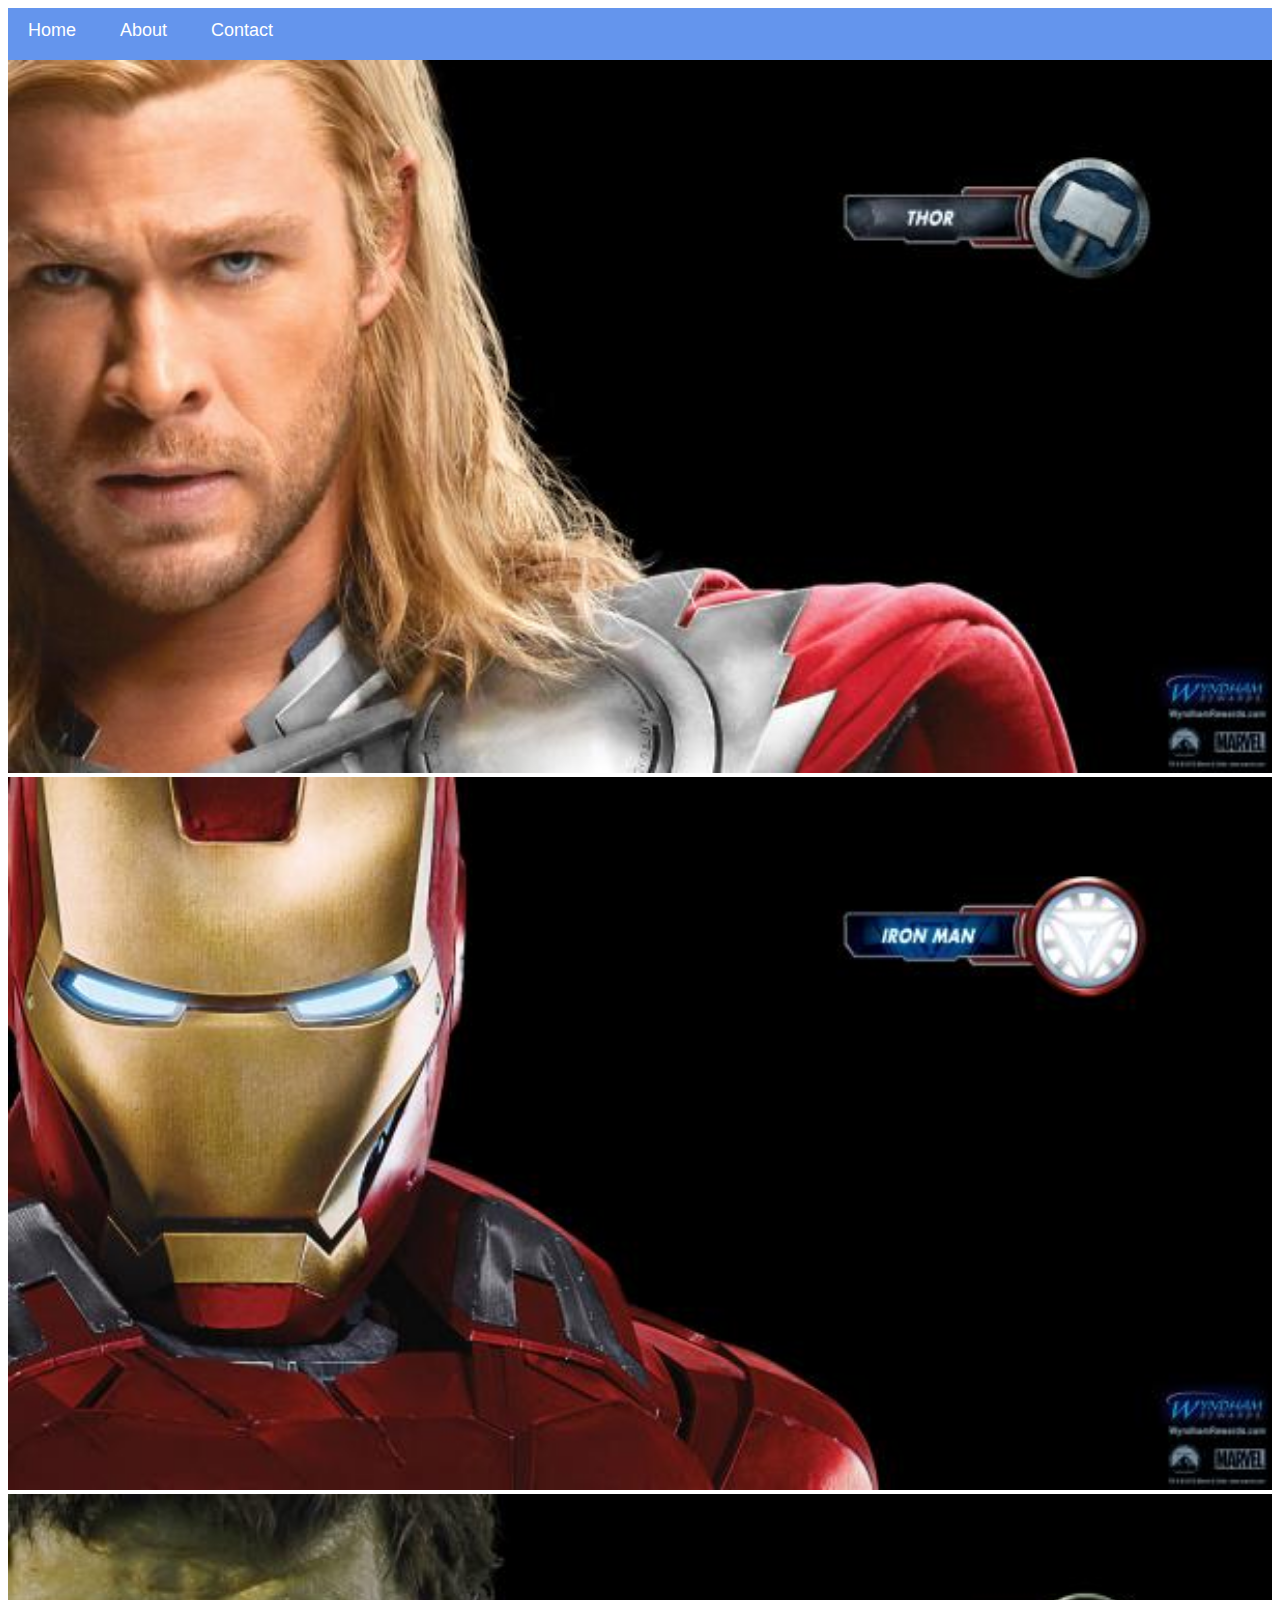
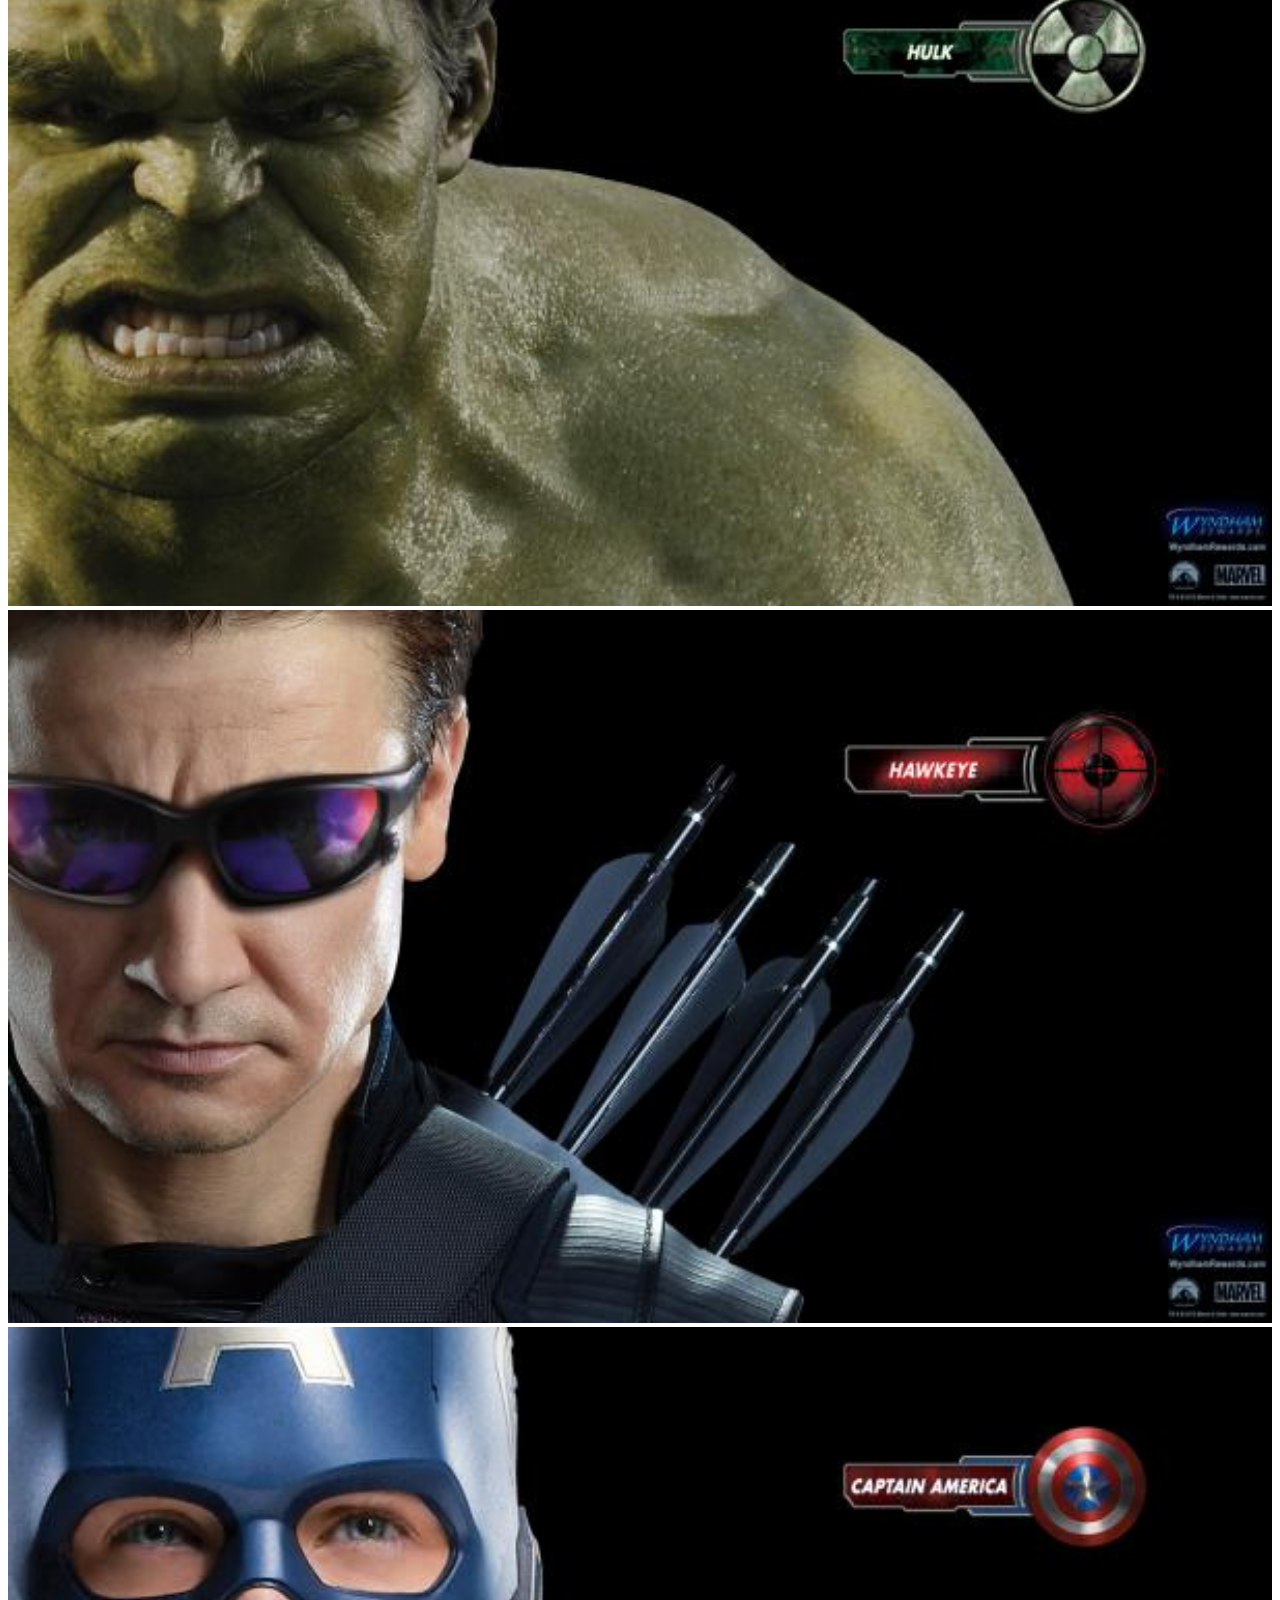
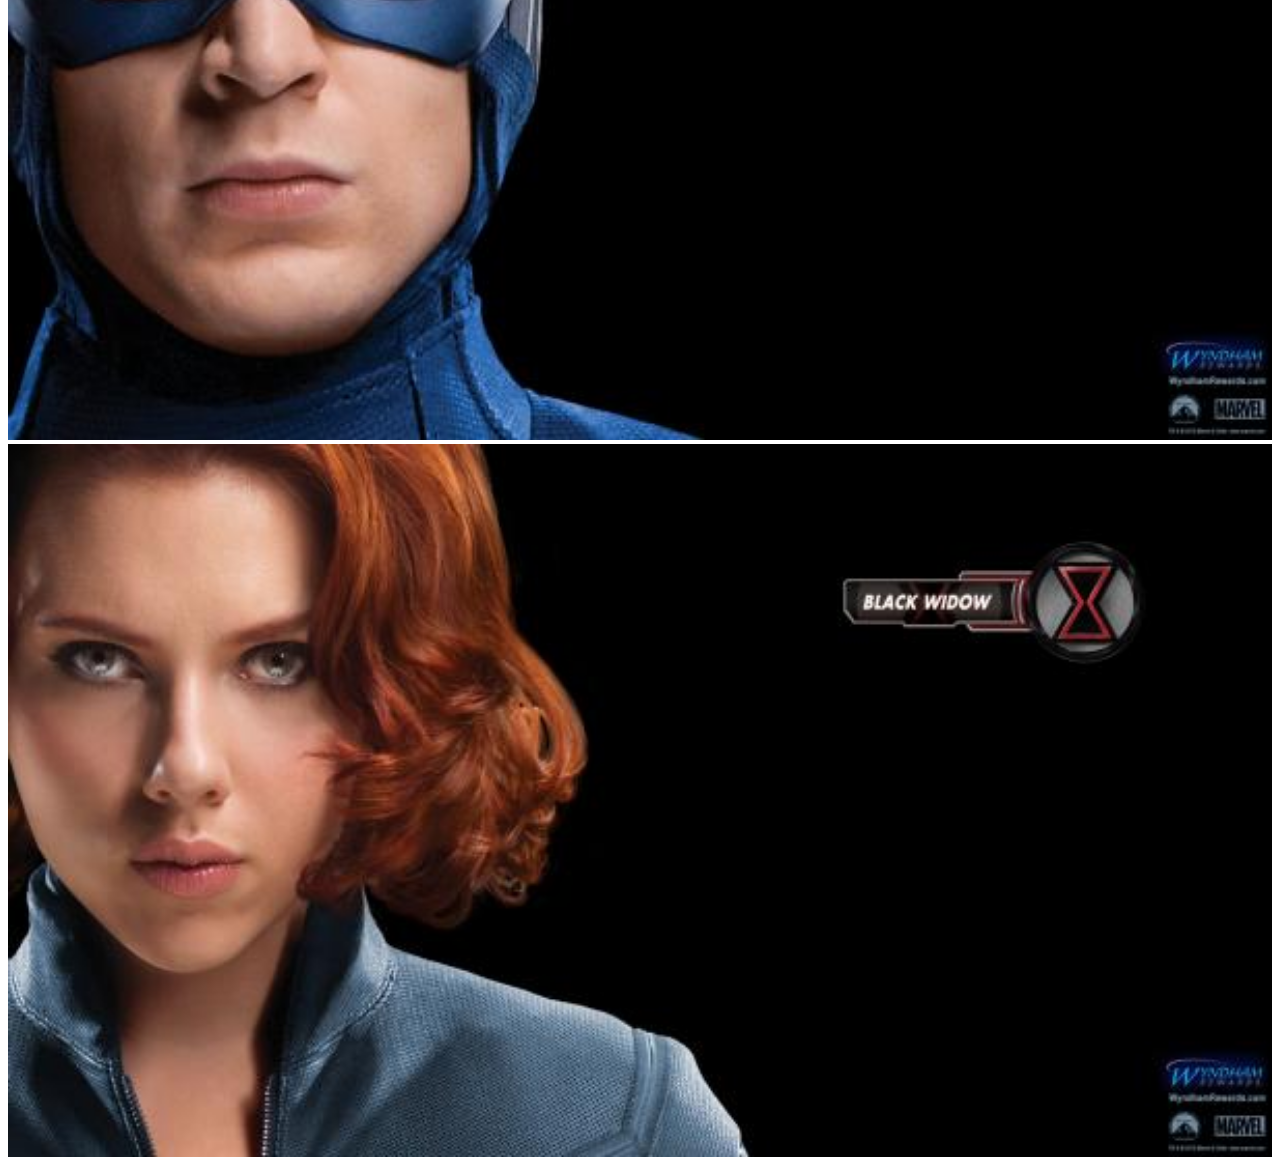
<file: index.html>
<!DOCTYPE html>
<html>
    <head>
        <link rel="stylesheet" href="style.css">
    </head>
        <body>
            <div id="menu">
                <a href="index.html">Home</a>
                <a href="about.html">About</a>
                <a href="contact.html">Contact</a>
            </div>
            <div class="gallery">
                <a href="avenger-1.html"><img src="images/avengers_01.jpg" /></a>
                <a href="avenger-2.html"><img src="images/avengers_02.jpg" /></a>
                <a href="avenger-3.html"><img src="images/avengers_03.jpg" /></a>
                <a href="avenger-4.html"><img src="images/avengers_04.jpg" /></a>
                <a href="avenger-5.html"><img src="images/avengers_05.jpg" /></a>
                <a href="avenger-6.html"><img src="images/avengers_06.jpg" /></a>
            </div>
        </body>
</html>
</file>
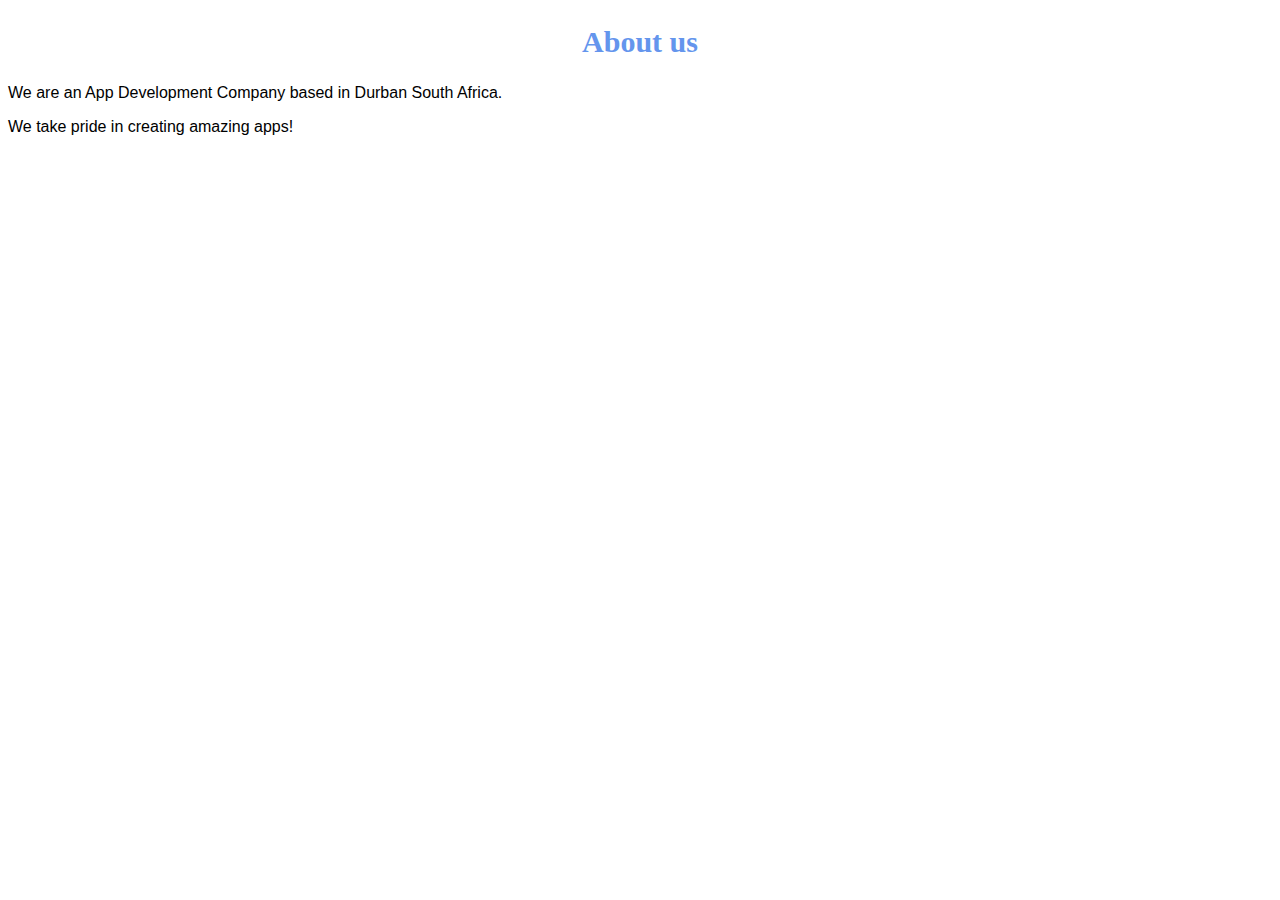
<file: about.html>
<!DOCTYPE html>
<html>
    <head>
        <link rel="stylesheet" href="style.css">
    </head>
    <body>
        <h2>About us</h2>
        <p>We are an App Development Company based in Durban South Africa.</p>
        <p>We take pride in creating amazing apps!</p> 
    </body>
</html>
</file>
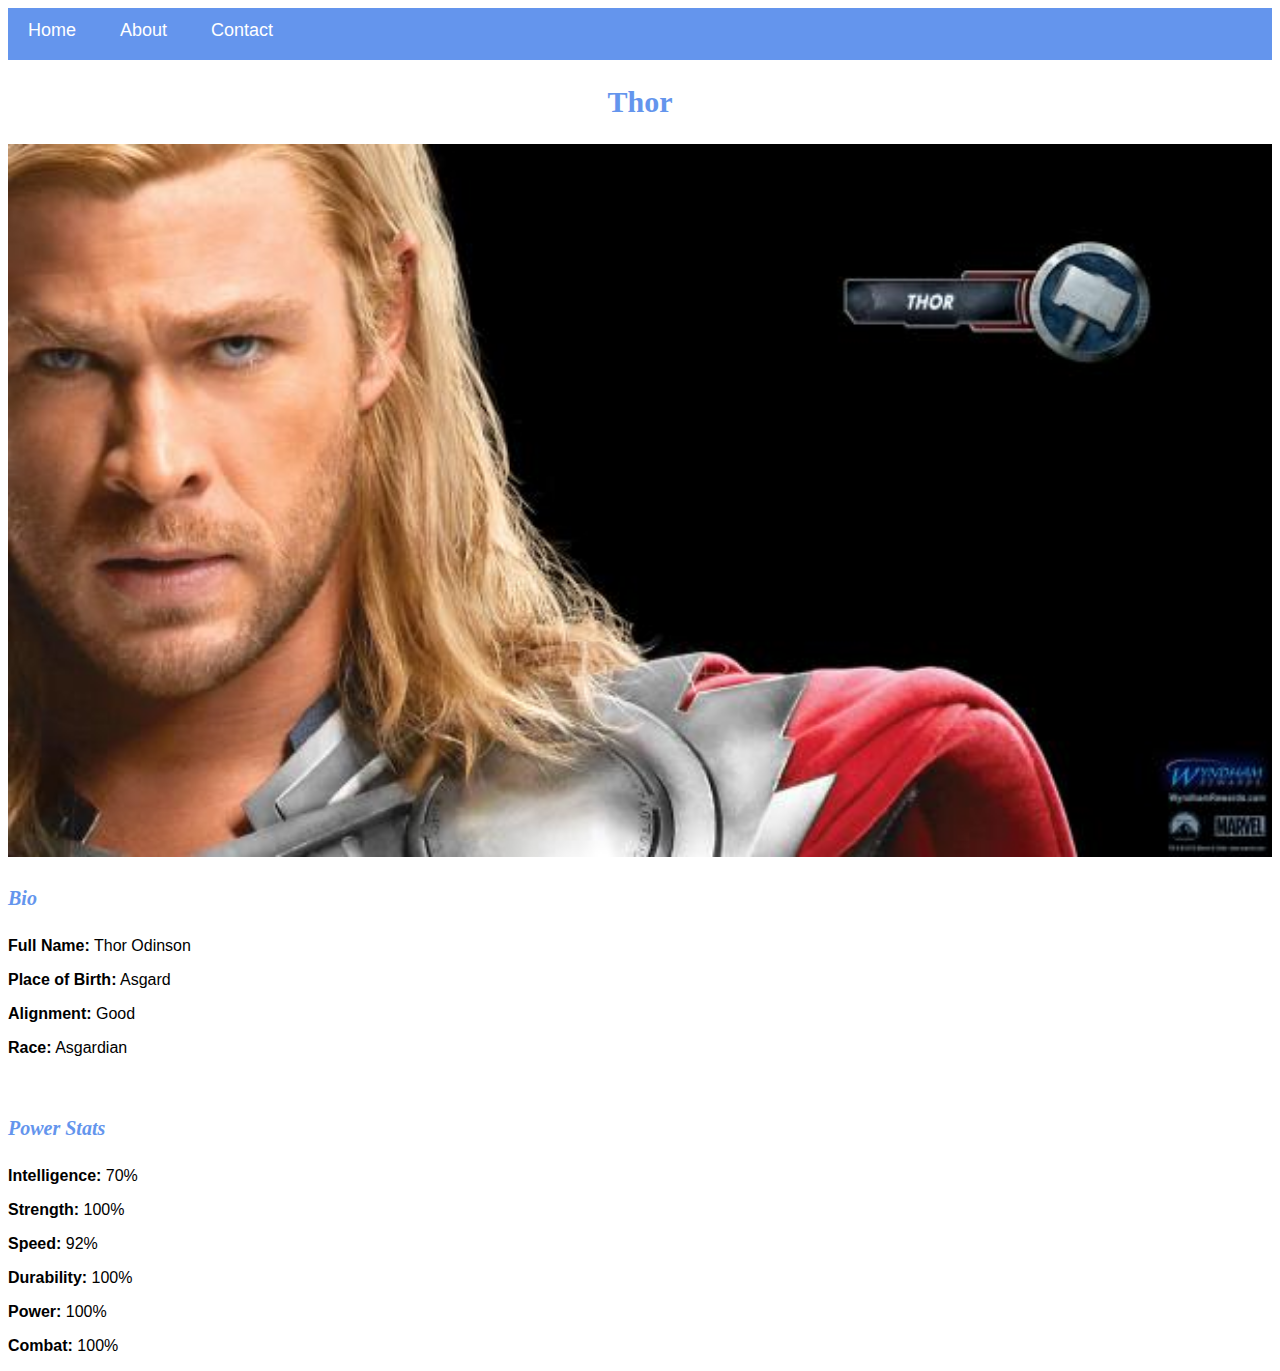
<file: avenger-1.html>
<!DOCTYPE html>
<html>
    <head>
        <link rel="stylesheet" href="style.css">
        <body>
            <div id="menu">
                <a href="index.html">Home</a>
                <a href="about.html">About</a>
                <a href="contact.html">Contact</a>
            </div>
            <h2>Thor</h2>
            <div class="gallery">
                <img src="images/avengers_01.jpg" />     
            </div>
            <h4>Bio</h4>
            <p><b>Full Name:</b> Thor Odinson</p>
            <P><b>Place of Birth:</b> Asgard</P>
            <p><b>Alignment:</b> Good</p>
            <p><b>Race:</b> Asgardian</p>
            <br/>
            <h4>Power Stats</h4>
            <p><b>Intelligence:</b>  70%</p>
            <p><b>Strength:</b>  100%</p>
            <p><b>Speed:</b>  92%</p>
            <p><b>Durability:</b>  100%</p>
            <p><b>Power:</b>  100%</p>
            <p><b>Combat:</b>  100%</p>
        </body>
    </head>
</html>
</file>
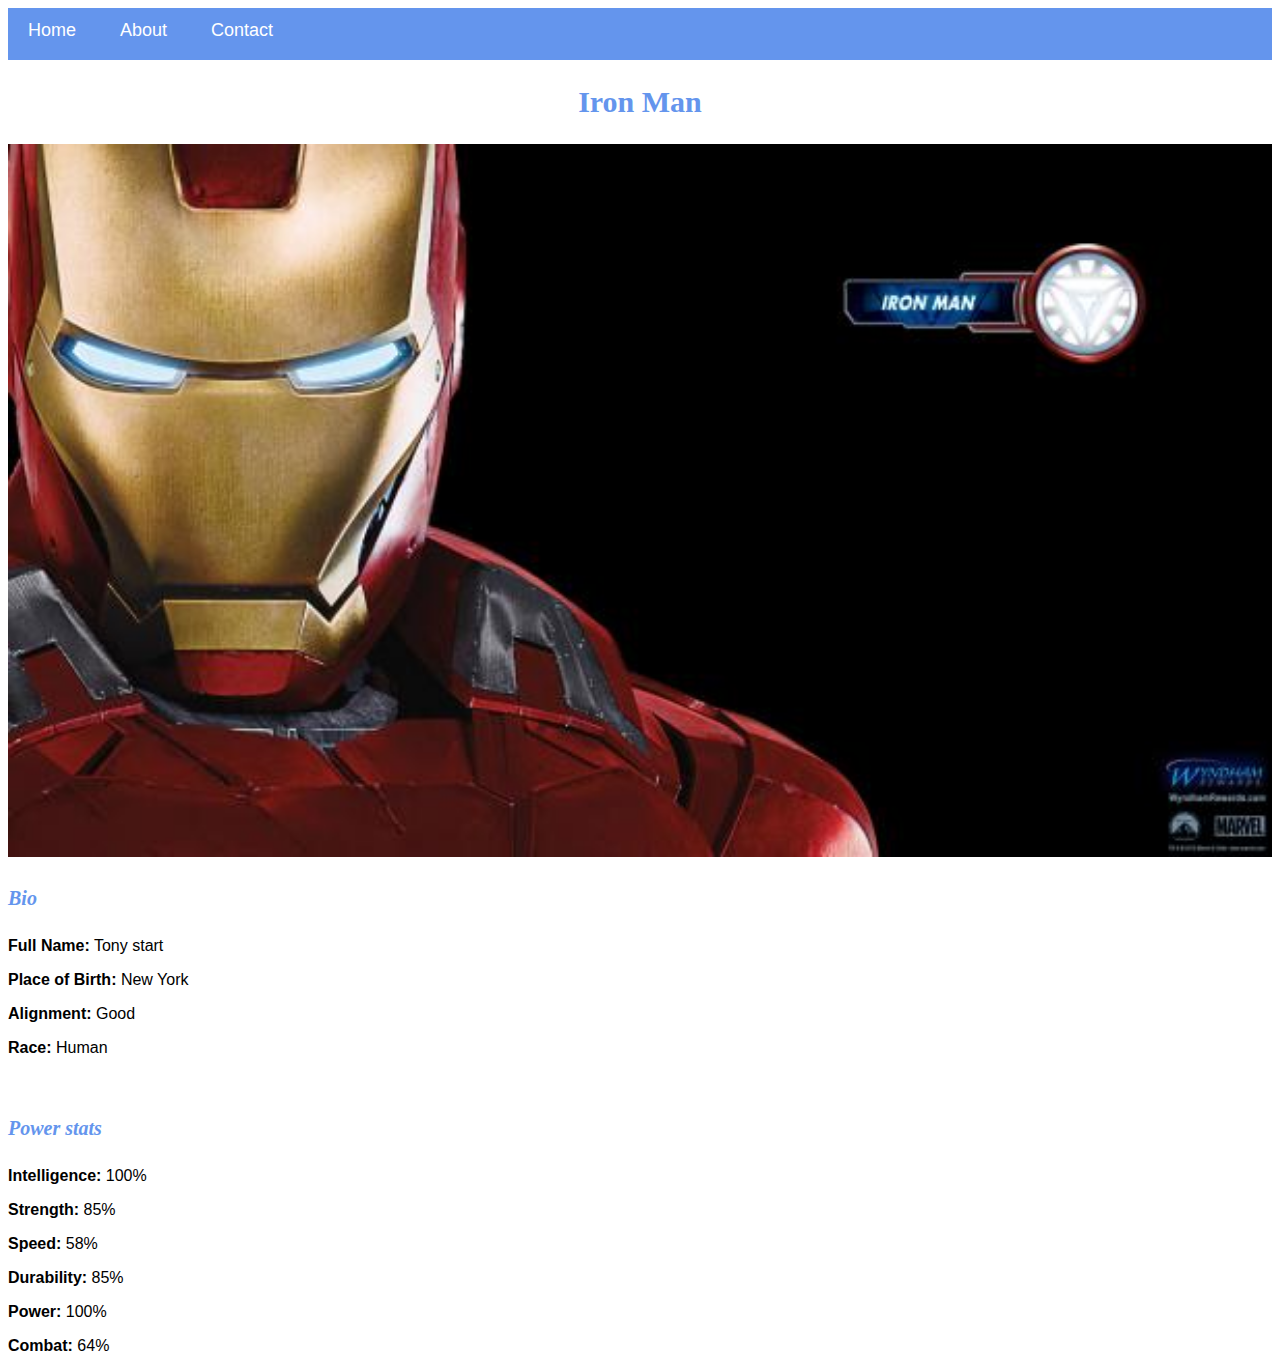
<file: avenger-2.html>
<!DOCTYPE html>
<html>
    <head>
        <link rel="stylesheet" href="style.css">
        <body>
            <div id="menu">
                <a href="index.html">Home</a>
                <a href="about.html">About</a>
                <a href="contact.html">Contact</a>
            </div>
            <h2>Iron Man</h2>
            <div class="gallery">
                <img src="images/avengers_02.jpg" />     
            </div>
            <h4>Bio</h4>
            <p><b>Full Name:</b> Tony start</p>
            <P><b>Place of Birth:</b> New York</P>
            <p><b>Alignment:</b> Good</p>
            <p><b>Race:</b> Human</p>
            <br/>
            <h4>Power stats</h4>
            <p><b>Intelligence:</b>  100%</p>
            <p><b>Strength:</b>  85%</p>
            <p><b>Speed:</b>  58%</p>
            <p><b>Durability:</b>  85%</p>
            <p><b>Power:</b>  100%</p>
            <p><b>Combat:</b>  64%</p>
        </body>
    </head>
</html>
</file>
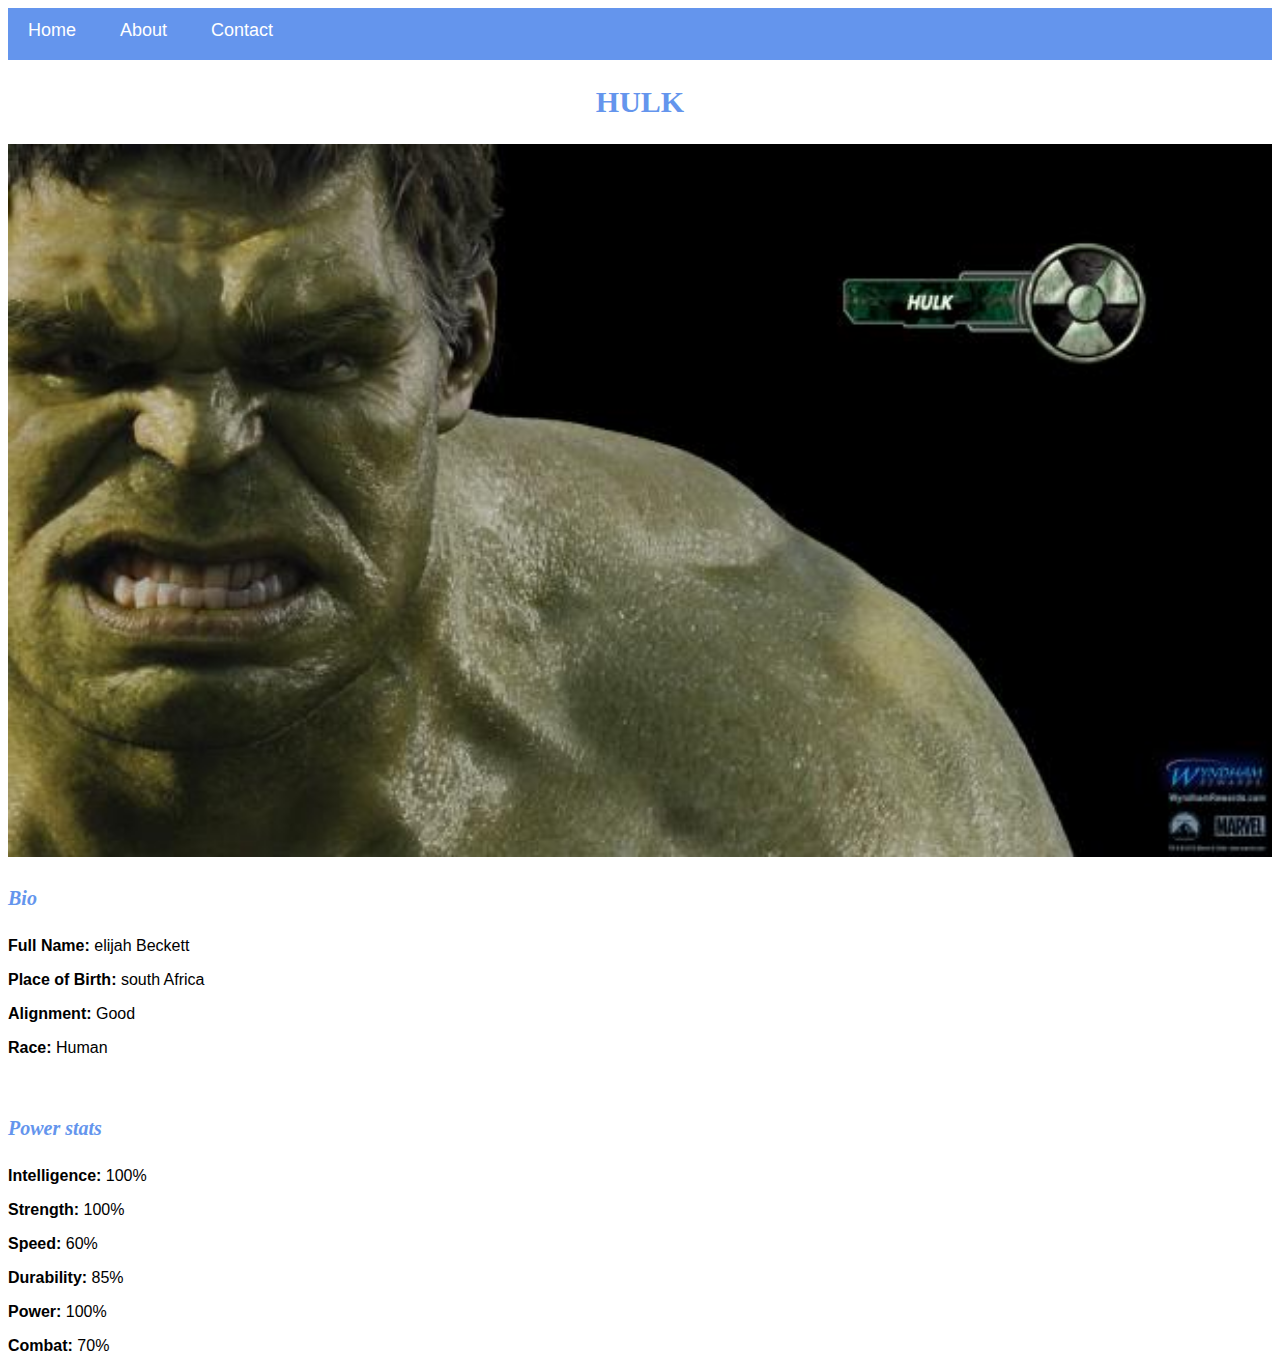
<file: avenger-3.html>
<!DOCTYPE html>
<html>
    <head>
        <link rel="stylesheet" href="style.css">
        <body>
            <div id="menu">
                <a href="index.html">Home</a>
                <a href="about.html">About</a>
                <a href="contact.html">Contact</a>
            </div>
            <h2>HULK</h2>
            <div class="gallery">
                <img src="images/avengers_03.jpg" />     
            </div>
            <h4>Bio</h4>
            <p><b>Full Name:</b> elijah Beckett</p>
            <P><b>Place of Birth:</b> south Africa</P>
            <p><b>Alignment:</b> Good</p>
            <p><b>Race:</b> Human</p>
            <br/>
            <h4>Power stats</h4>
            <p><b>Intelligence:</b>  100%</p>
            <p><b>Strength:</b>  100%</p>
            <p><b>Speed:</b>  60%</p>
            <p><b>Durability:</b>  85%</p>
            <p><b>Power:</b>  100%</p>
            <p><b>Combat:</b>  70%</p>
        </body>
    </head>
</html>
</file>
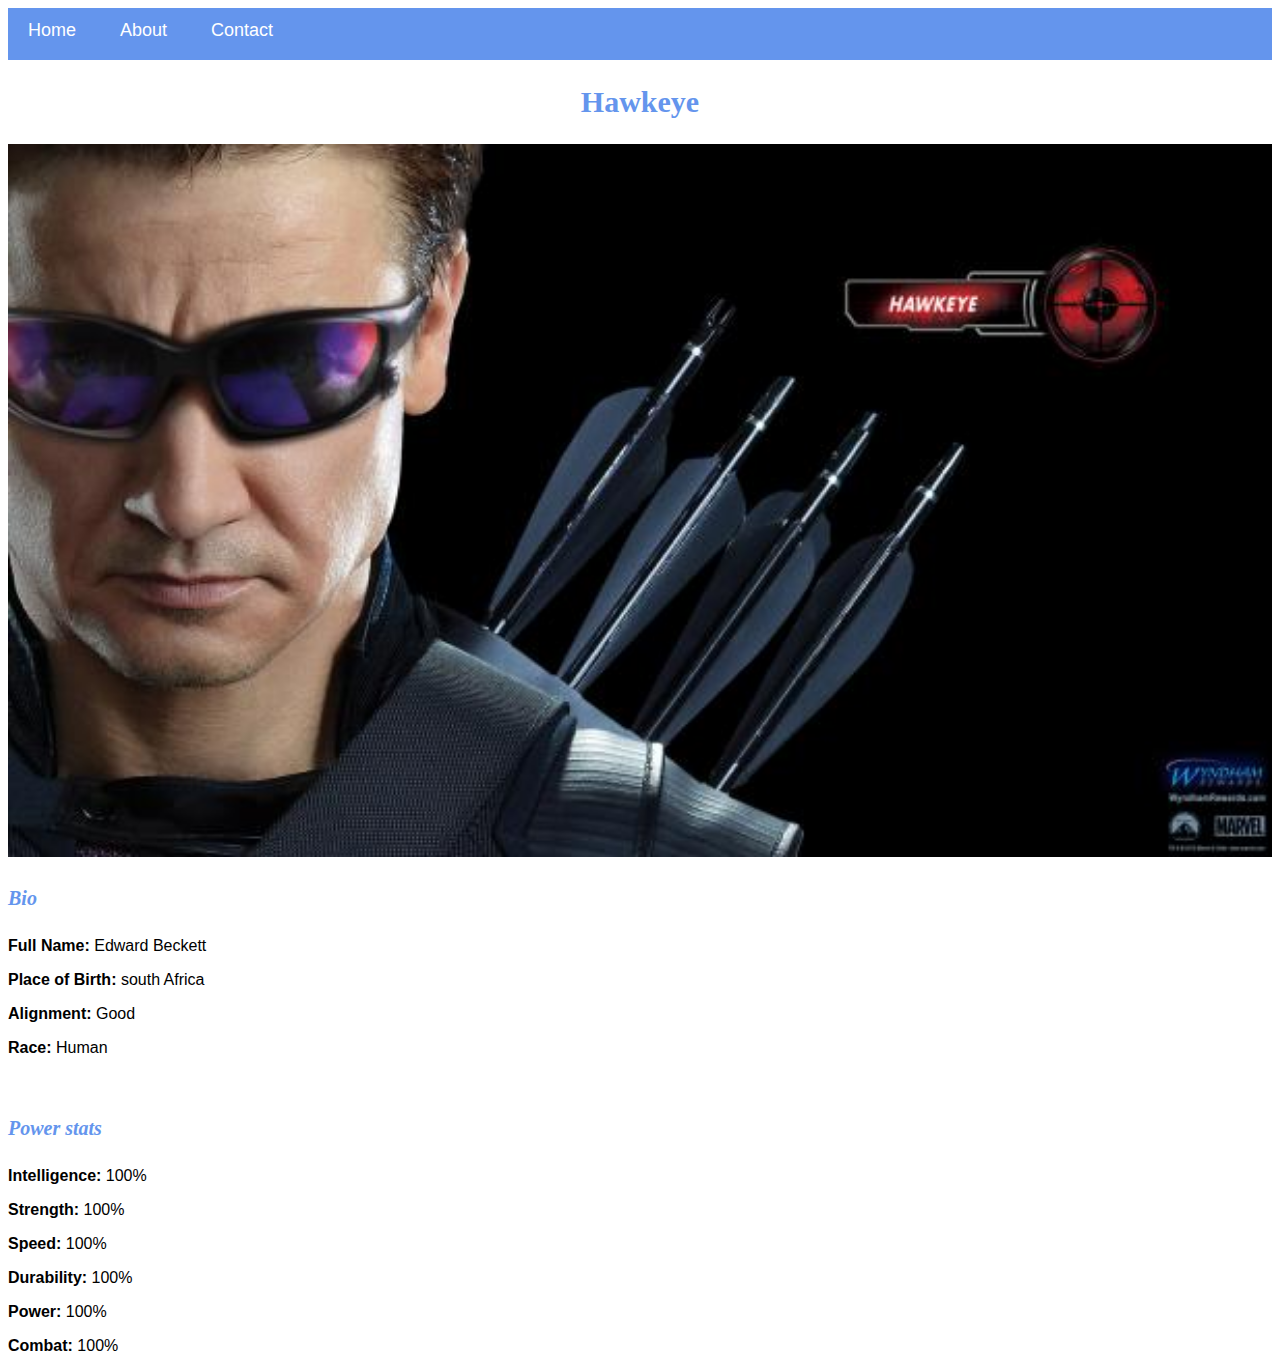
<file: avenger-4.html>
<!DOCTYPE html>
<html>
    <head>
        <link rel="stylesheet" href="style.css">
        <body>
            <div id="menu">
                <a href="index.html">Home</a>
                <a href="about.html">About</a>
                <a href="contact.html">Contact</a>
            </div>
            <h2>Hawkeye</h2>
            <div class="gallery">
                <img src="images/avengers_04.jpg" />     
            </div>
            <h4>Bio</h4>
            <p><b>Full Name:</b> Edward Beckett</p>
            <P><b>Place of Birth:</b> south Africa</P>
            <p><b>Alignment:</b> Good</p>
            <p><b>Race:</b> Human</p>
            <br/>
            <h4>Power stats</h4>
            <p><b>Intelligence:</b>  100%</p>
            <p><b>Strength:</b>  100%</p>
            <p><b>Speed:</b>  100%</p>
            <p><b>Durability:</b>  100%</p>
            <p><b>Power:</b>  100%</p>
            <p><b>Combat:</b>  100%</p>
        </body>
    </head>
</html>
</file>
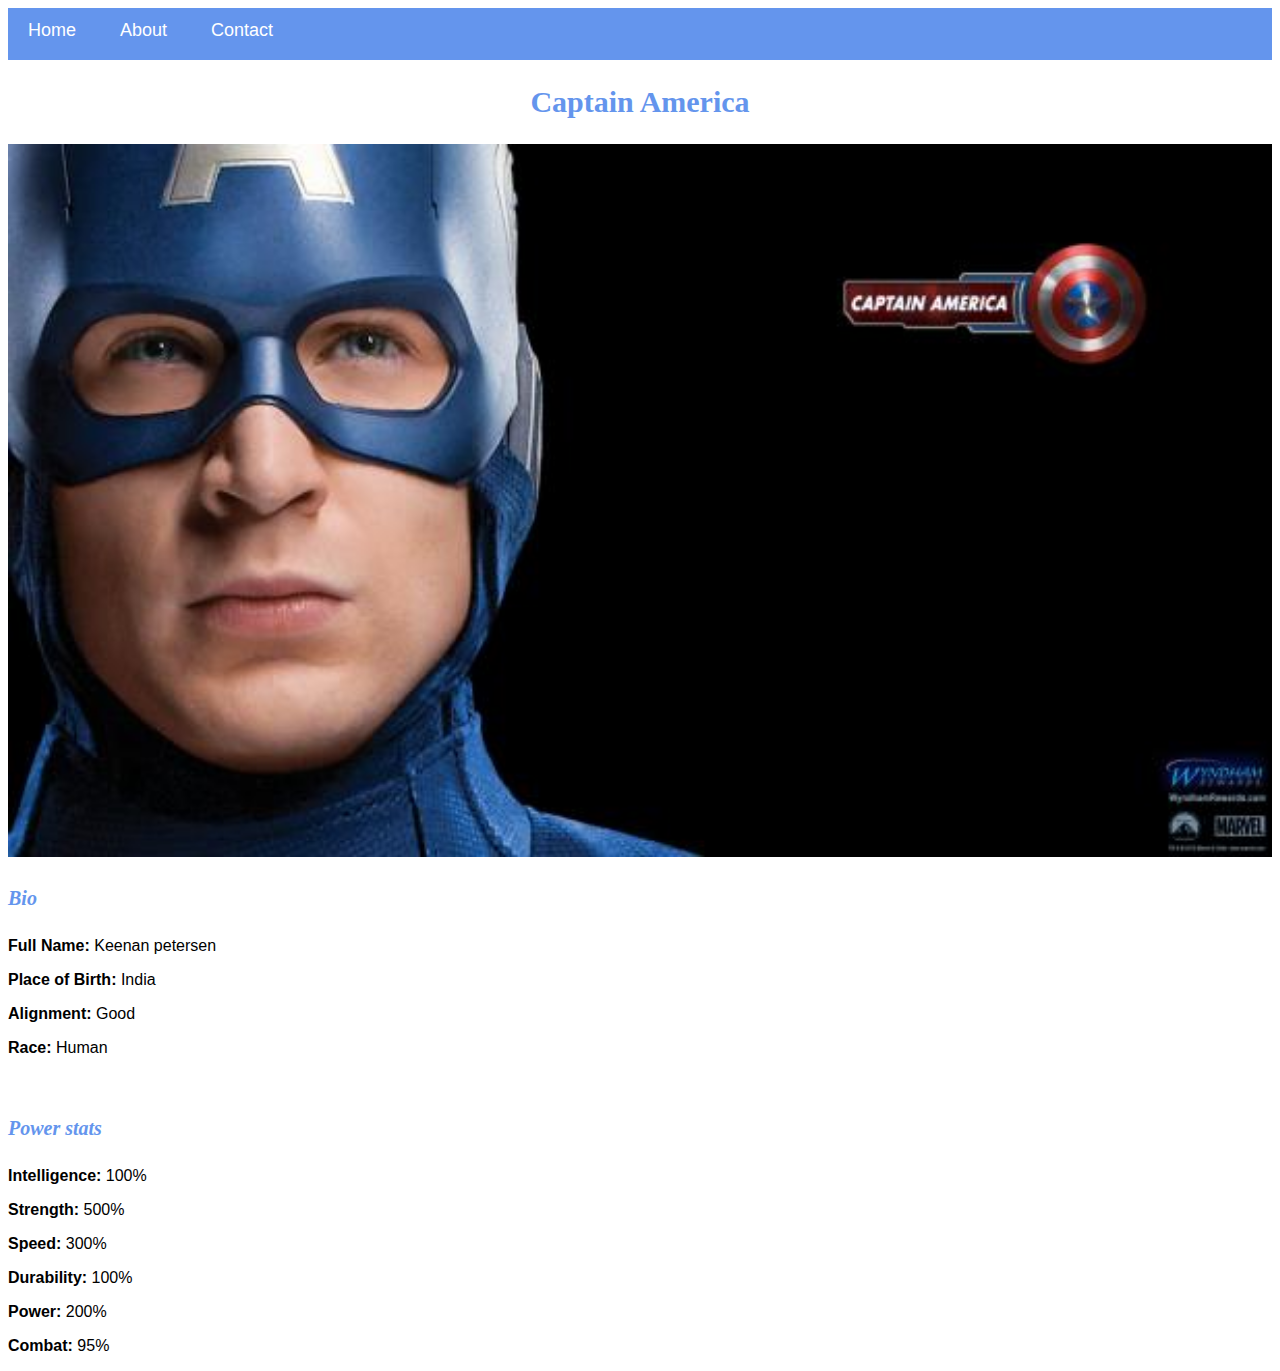
<file: avenger-5.html>
<!DOCTYPE html>
<html>
    <head>
        <link rel="stylesheet" href="style.css">
        <body>
            <div id="menu">
                <a href="index.html">Home</a>
                <a href="about.html">About</a>
                <a href="contact.html">Contact</a>
            </div>
            <h2>Captain America</h2>
            <div class="gallery">
                <img src="images/avengers_05.jpg" />     
            </div>
            <h4>Bio</h4>
            <p><b>Full Name:</b> Keenan petersen</p>
            <P><b>Place of Birth:</b> India</P>
            <p><b>Alignment:</b> Good</p>
            <p><b>Race:</b> Human</p>
            <br/>
            <h4>Power stats</h4>
            <p><b>Intelligence:</b>  100%</p>
            <p><b>Strength:</b>  500%</p>
            <p><b>Speed:</b>  300%</p>
            <p><b>Durability:</b>  100%</p>
            <p><b>Power:</b>  200%</p>
            <p><b>Combat:</b>  95%</p>
        </body>
    </head>
</html>
</file>
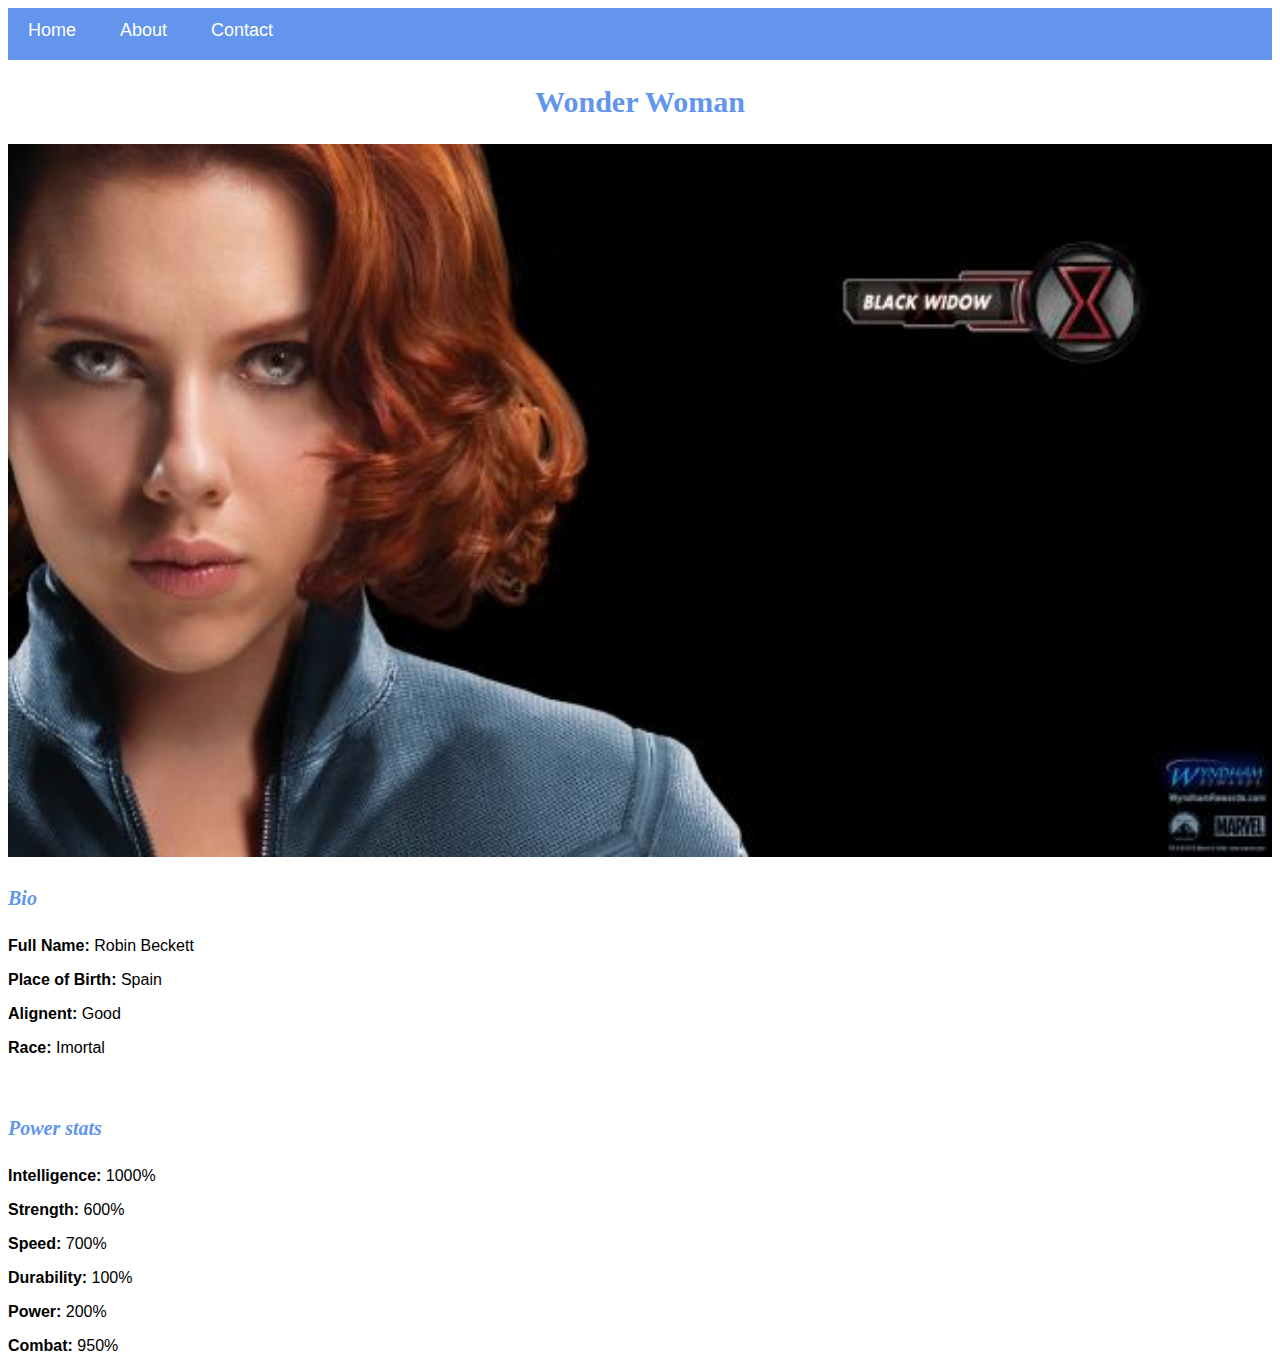
<file: avenger-6.html>
<!DOCTYPE html>
<html>
    <head>
        <link rel="stylesheet" href="style.css">
        <body>
            <div id="menu">
                <a href="index.html">Home</a>
                <a href="about.html">About</a>
                <a href="contact.html">Contact</a>
            </div>
            <h2>Wonder Woman</h2>
            <div class="gallery">
                <img src="images/avengers_06.jpg" />     
            </div>
            <h4>Bio</h4>
            <p><b>Full Name:</b> Robin Beckett</p>
            <P><b>Place of Birth:</b> Spain</P>
            <p><b>Alignent:</b> Good</p>
            <p><b>Race:</b> Imortal</p>
            <br/>
            <h4>Power stats</h4>
            <p><b>Intelligence:</b>  1000%</p>
            <p><b>Strength:</b>  600%</p>
            <p><b>Speed:</b>  700%</p>
            <p><b>Durability:</b>  100%</p>
            <p><b>Power:</b>  200%</p>
            <p><b>Combat:</b>  950%</p>
        </body>
    </head>
</html>
</file>
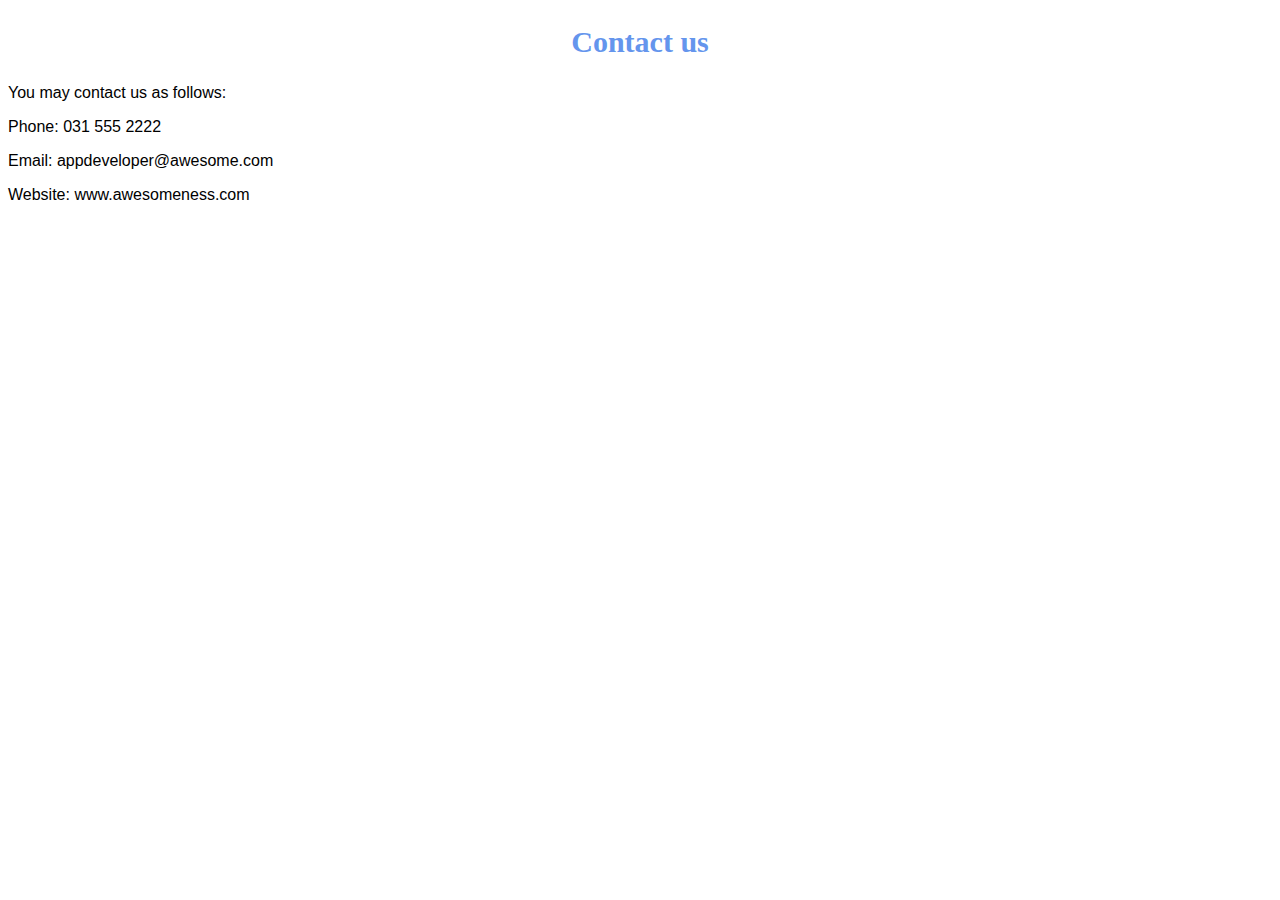
<file: contact.html>
<!DOCTYPE html>
<html>
    <head>
        <link rel="stylesheet" href="style.css">
    </head>
    <body>
        <h2>Contact us</h2>
        <p>You may contact us as follows:</p>
        <p>Phone: 031 555 2222</p>
        <p>Email: appdeveloper@awesome.com</p>
        <p>Website: www.awesomeness.com</p>
    </body>
</html>
</file>
<file: style.css>
.gallery img{
        width: 100%;

}

h2{
        font-family: impact, fantasy;
        text-align: center;
        font-size: 30px;
        color: cornflowerblue;
        font-style: italics;
}

h4{
        font-family: impact, fantasy;
        font-size: 20px;
        font-style: italic;
        color: cornflowerblue;
}    

p{
        font-family:  Helvetica, sans-serif;
}




#menu{
width: 100%;
height: 40px;
background-color: cornflowerblue;
padding-top: 12px; 
}

#menu a{
        color: #ffffff;
        font-family: Helvetica, sans-serif;
        font-size: 18px;
        text-decoration: none;
        font-weight: 800px;

        padding-left: 20px;
        padding-right: 20px;
}

#menu a:hover{
        color: #5077bd;
}
</file>
